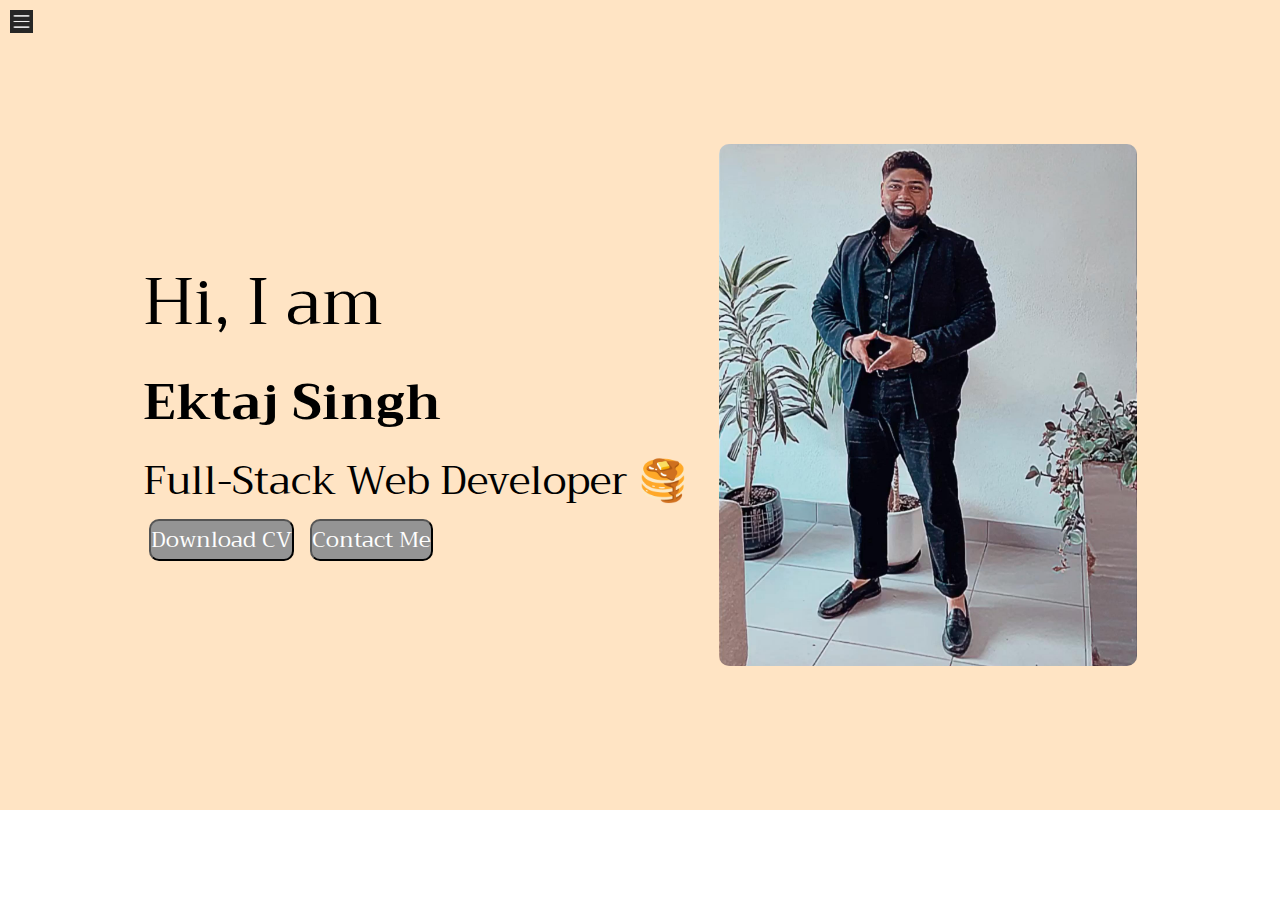
<file: index.html>
<!DOCTYPE html>
<html lang="en">
<head>
  <meta charset="UTF-8">
  <meta name="viewport" content="width=device-width, initial-scale=1.0">
  <link rel="stylesheet" type="text/css" href="style.css">
  <title>Ektaj's Portfolio</title>
</head>
<body >
  <div class="container">
  <div class="sidebar sidebarGo">
    <nav>
      <ul>
        <li><a href="/">Home</a></li>
        <li><a href="about.html">About</a></li>
        <li><a href="projects.html">Projects</a></li>
        <li><a href="contact.html">Contact Me</a></li>
      </ul>
    </nav>
    
  </div>
  <div class="main">
    <div class="hambuger">
      <img class="ham" src="./img/ham.png" alt="hambuger"width="23">
      <img class="cross" src="./img/cross.png" alt="cross"width="23">
    </div>
    <div class="infoContainer">
      <div class="devInfo">
        <div class="hello">Hi, I am</div>
        <div class="name">Ektaj Singh</div>
        <div class="about">Full-Stack Web Developer 🥞</div>
        <div class="buttons">
          <a href="/C.V. Taji.pdf" target="_blank" >
          <button>Download CV</button></a>
          <a href="/contact.html"><button>Contact Me</button></a>
        </div>
      </div>
      <div class="devPic"><img src="img/Taji.jpg" alt="Ektaj-Singh"></div>
    </div>
  </div>
  
</div>
<script src="script.js"></script>
</body>
</html>
</file>
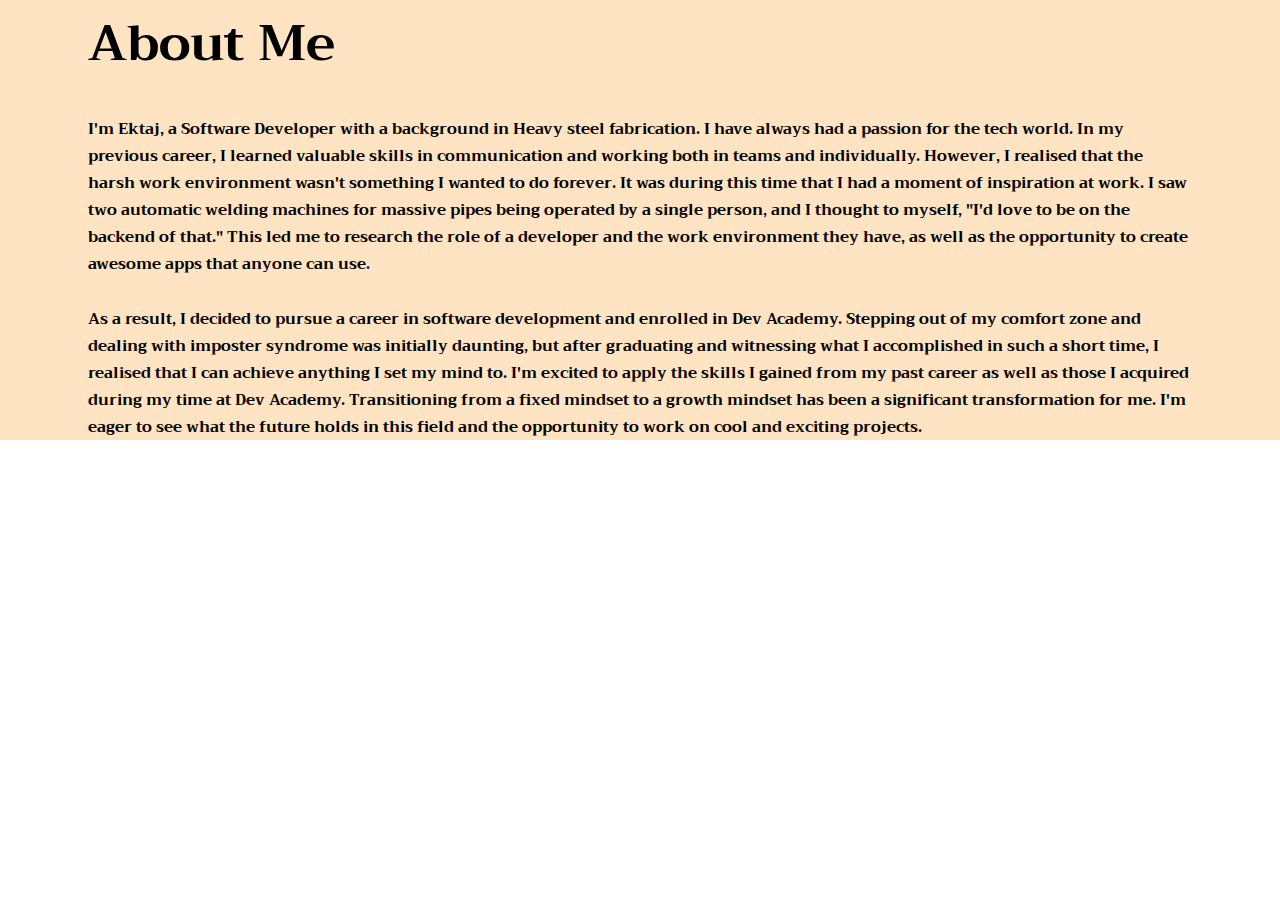
<file: about.html>
<!DOCTYPE html>
<html lang="en">
<head>
  <meta charset="UTF-8">
  <meta name="viewport" content="width=device-width, initial-scale=1.0">
  <link rel="stylesheet" type="text/css" href="style.css">
  <title>Ektaj's Portfolio</title>
</head>
<body >
  <div class="container">
    <div class="sidebar sidebarGo">
    <nav>
      <ul>
        <li><a href="/">Home</a></li>
        <li><a href="/about.html">About</a></li>
        <li><a href="/projects.html">Projects</a></li>
        <li><a href="/contact.html">Contact Me</a></li>
      </ul>
    </nav>
    
  </div>
  <div class="main">
    <div class="aboutme">
      <h1>About Me</h1>
      <br><h2 > I'm Ektaj, a Software Developer with a background in Heavy steel fabrication. I have always had a passion for the tech world. In my previous career, I learned valuable skills in communication and working both in teams and individually. However, I realised that the harsh work environment wasn't something I wanted to do forever. It was during this time that I had a moment of inspiration at work. I saw two automatic welding machines for massive pipes being operated by a single person, and I thought to myself, "I'd love to be on the backend of that." This led me to research the role of a developer and the work environment they have, as well as the opportunity to create awesome apps that anyone can use.</h2>
        <br><h2>As a result, I decided to pursue a career in software development and enrolled in Dev Academy. Stepping out of my comfort zone and dealing with imposter syndrome was initially daunting, but after graduating and witnessing what I accomplished in such a short time, I realised that I can achieve anything I set my mind to. I'm excited to apply the skills I gained from my past career as well as those I acquired during my time at Dev Academy. Transitioning from a fixed mindset to a growth mindset has been a significant transformation for me. I'm eager to see what the future holds in this field and the opportunity to work on cool and exciting projects.</h2>
    </div>
  </div>
  
</div>
<script src="script.js"></script>
</body>
</html>
</file>
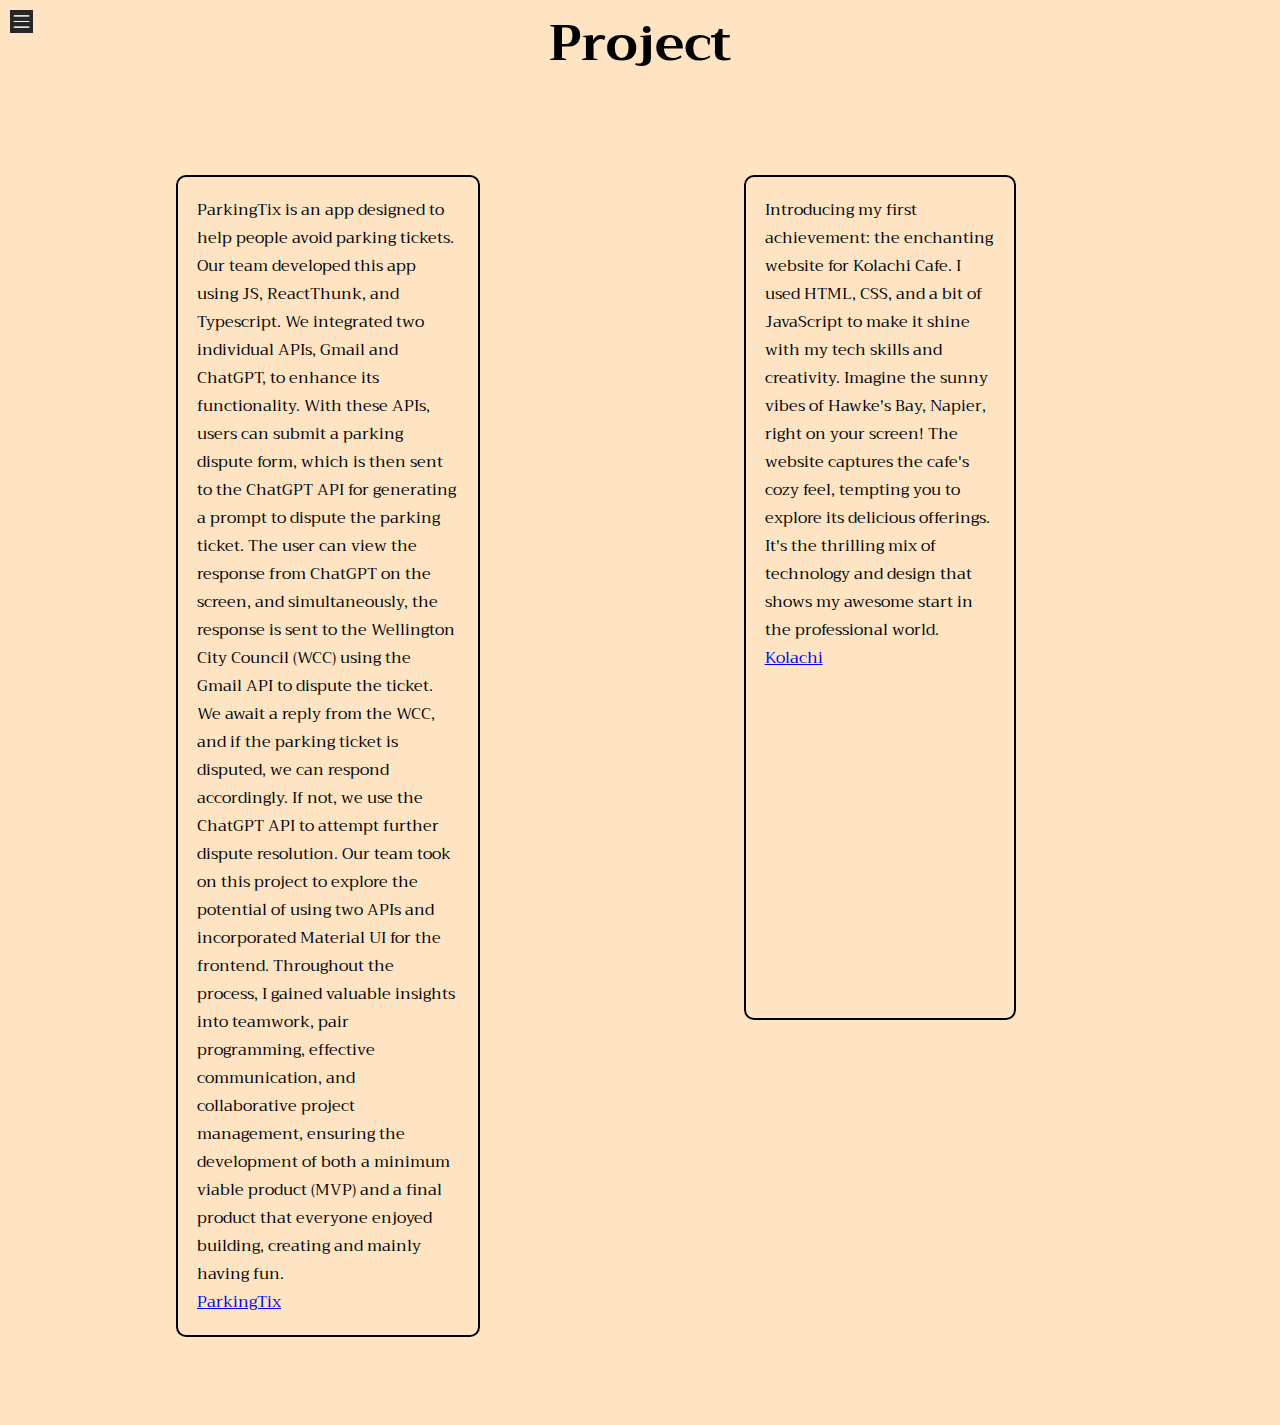
<file: projects.html>
<!DOCTYPE html>
<html lang="en">
<head>
  <meta charset="UTF-8">
  <meta name="viewport" content="width=device-width, initial-scale=1.0">
  <link rel="stylesheet" type="text/css" href="style.css">
  <title>Ektaj's Portfolio</title>
</head>
<body >
  <div class="container">
    <div class="sidebar sidebarGo">
    <nav>
      <ul>
        <li><a href="/">Home</a></li>
        <li><a href="/about.html">About</a></li>
        <li><a href="/projects.html">Projects</a></li>
        <li><a href="/contact.html">Contact Me</a></li>
      </ul>
    </nav>
    
  </div>
  <div class="main">
    <div class="hambuger">
      <img class="ham" src="./img/ham.png" alt="hambuger"width="23">
      <img class="cross" src="./img/cross.png" alt="cross"width="23">
    </div>
    <h1 class="titleP" >Project</h1>
    <div class="projectpage">
    <div class="flexB">
      <p>ParkingTix is an app designed to help people avoid parking tickets.
        Our team developed this app using JS, ReactThunk, and Typescript. We integrated two individual APIs, Gmail and ChatGPT, to enhance its functionality. With these APIs, users can submit a parking dispute form, which is then sent to the ChatGPT API for generating a prompt to dispute the parking ticket. The user can view the response from ChatGPT on the screen, and simultaneously, the response is sent to the Wellington City Council (WCC) using the Gmail API to dispute the ticket. We await a reply from the WCC, and if the parking ticket is disputed, we can respond accordingly. If not, we use the ChatGPT API to attempt further dispute resolution. Our team took on this project to explore the potential of using two APIs and incorporated Material UI for the frontend. Throughout the process, I gained valuable insights into teamwork, pair programming, effective communication, and collaborative project management, ensuring the development of both a minimum viable product (MVP) and a final product that everyone enjoyed building, creating and mainly having fun.
      </p>
      <div class="links" ><a href="https://github.com/ektaj-singh/ParkingTix" target="_blank">ParkingTix </a></div>
    </div>
    <section class="project">
      <div class="kolachi">
        <p>Introducing my first achievement: the enchanting website for Kolachi Cafe. I used HTML, CSS, and a bit of JavaScript to make it shine with my tech skills and creativity. Imagine the sunny vibes of Hawke's Bay, Napier, right on your screen! The website captures the cafe's cozy feel, tempting you to explore its delicious offerings. It's the thrilling mix of technology and design that shows my awesome start in the professional world.</p>
        <div class="links"><a href="https://github.com/ektaj-singh/Kolachi-Cafe" target="_blank">Kolachi </a></div>
      </div>
    </section>
    </div>
<script src="script.js"></script>
</body>
</html>
</file>
<file: style.css>
@import url('https://fonts.googleapis.com/css2?family=Trirong:ital,wght@0,100;1,100&display=swap');


*{
  margin: 0;
  padding: 0;
}

.sidebar {
  position: absolute;
  background-color: #949494;
  /* width: 400px; */
  font-family: 'Trirong', serif;
  height: 150vh;
  transition: transform 0.3s ease-in;
}

.sidebar nav {
  padding: 45px;
}

.sidebar nav li {
  list-style: none;
  font-size: 30px;
  padding: 33px, 0px;
}

.sidebar nav li a {
 text-decoration: none;
 color: black;
}


.main {
  background-color: bisque;
  width: 100%;
  height: 100%;
  font-family: 'Trirong', serif;
}

.container {
 display: flex;
}

.infoContainer {
  height: 58vh;
  width: 80vw;
  margin: 144px auto;
  display: flex;
  justify-content: space-around;
}

.devInfo {
  display: flex;
  justify-content: center;
  flex-direction: column;
  font-family: 'Trirong', serif;
}

.hello {
  font-size: 65px;
}

.name {
 font-size: 50px;
 font-weight: bold;
}

.about {
 font-size: 40px;
}


.buttons button{
  padding: 9 px 14px; 
  border-radius: 10px; 
  color: white;
  background-color: rgb(148, 148, 148);
  font-family: 'Trirong', serif;
  font-size: 22px;
  margin: 4px 6px;
  cursor: pointer;
}

.buttons button:hover { 
  background-color:white;
  color: rgb(148, 148, 148);
}

.devPic img {
  height: 58vh;
  border-radius: 10px;
}

.contactpage {
  font-family: 'Trirong', serif;
  margin: 0 88px;
}

.aboutme {
  font-family: 'Trirong', serif;
  margin: 0 88px;
}

.aboutme h1 {
   font-size: 50px;
}

.aboutme h2 {
  font-size: 15.5px;
}

.titleP {
  font-size: 50px;
  display: flex;
  justify-content: center;
}

.projectpage {
  font-family: 'Trirong', serif;
  margin: 0 88px;
  display: flex;
  justify-content: center;
}


.flexB {
  background-color: bisque;
  border: 2px solid black;
  border-radius: 10px;
  margin: 88px;
  padding: 19px;
  width: 80vw;
  height: 40%;
}

.project {
  font-family: 'Trirong', serif;
  margin: 0 88px;
  display: flex;
  justify-content: center;
}

.kolachi {
  background-color: bisque;
  border: 2px solid black;
  border-radius: 10px;
  margin: 88px;
  padding: 19px;
  width: 18vw;
  height: 60%;
}


.sidebarGo {
transform: translate(-443px, 0px) ;
position: absolute;
}

.hambuger {
  position: absolute;
  cursor: pointer;
  top: 10px;
  left: 10px;
}

.cross {
  margin-left: 190px;
}
</file>
